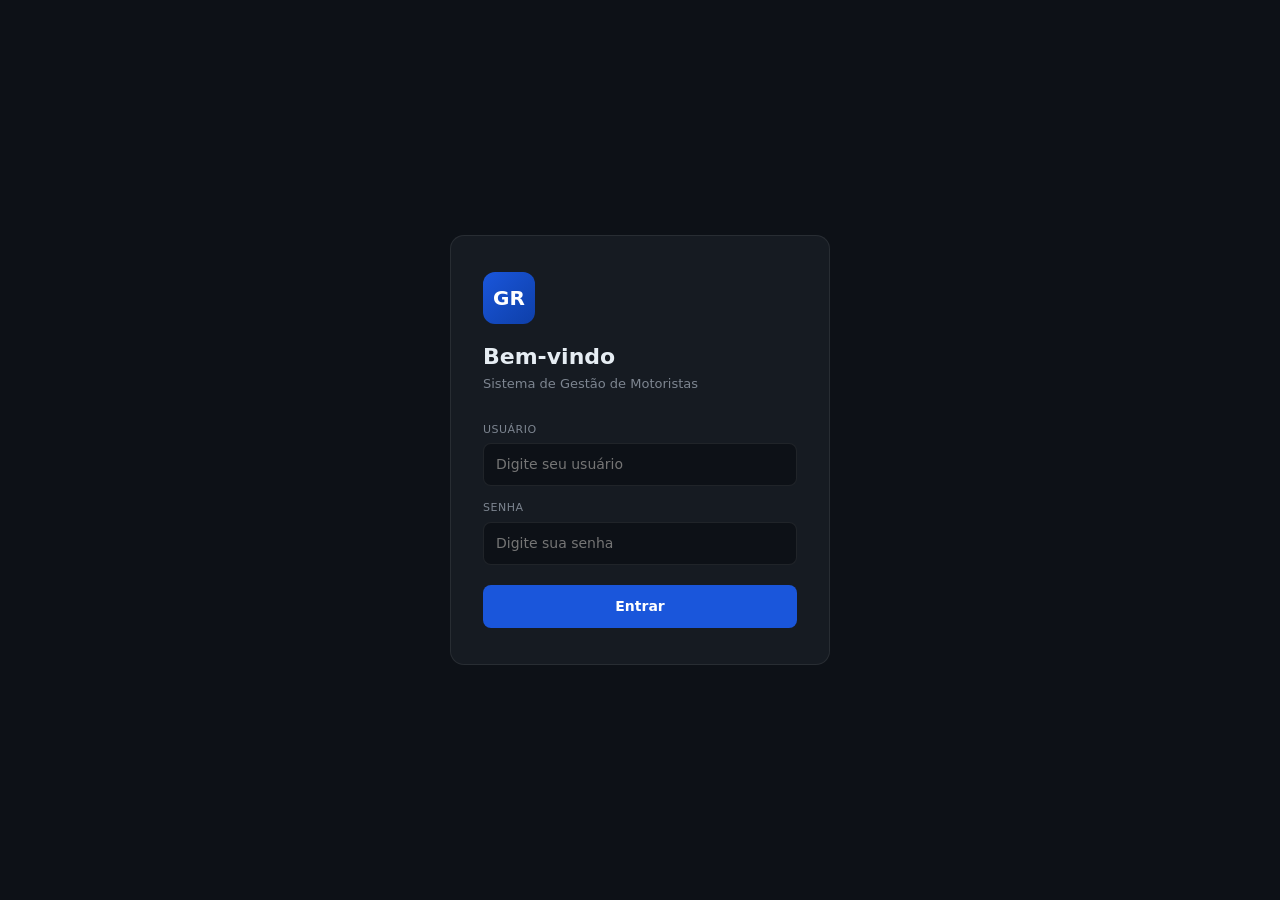
<file: index.html>
<!DOCTYPE html>
<html lang="pt-BR">
<head>
    <meta charset="UTF-8">
    <meta name="viewport" content="width=device-width, initial-scale=1">
    <title>Sistema de Motoristas</title>
    <link href="https://cdn.jsdelivr.net/npm/bootstrap@5.3.3/dist/css/bootstrap.min.css" rel="stylesheet">
    <style>
        body {
            background: #0d1117;
            color: #e6edf3;
            min-height: 100vh;
            font-family: system-ui, sans-serif;
        }
        .page { max-width: 900px; margin: 0 auto; padding: 40px 20px; }
        header {
            display: flex; justify-content: space-between; align-items: center;
            margin-bottom: 40px; padding-bottom: 20px;
            border-bottom: 1px solid rgba(255,255,255,0.08);
        }
        .logo { display: flex; align-items: center; gap: 14px; }
        .logo-badge {
            width: 48px; height: 48px; border-radius: 10px;
            background: linear-gradient(135deg,#1a56db,#0e3fa8);
            display: flex; align-items: center; justify-content: center;
            font-weight: 800; font-size: 18px; color: #fff;
        }
        .logo-text { font-size: 18px; font-weight: 700; }
        .logo-sub  { font-size: 12px; color: #7d8590; }
        #btnSair {
            padding: 8px 16px; border-radius: 8px; border: 1px solid rgba(255,255,255,.08);
            background: transparent; color: #7d8590; font-size: 13px; cursor: pointer;
        }
        #btnSair:hover { background: rgba(255,255,255,.06); color: #e6edf3; }
        .usuario-info { font-size: 13px; color: #7d8590; margin-right: 10px; }

        h1 { font-size: 26px; font-weight: 700; margin-bottom: 8px; }
        .subtitulo { color: #7d8590; font-size: 14px; margin-bottom: 32px; }

        .cards { display: grid; grid-template-columns: repeat(auto-fill, minmax(260px,1fr)); gap: 16px; }
        .card {
            background: rgba(255,255,255,.04);
            border: 1px solid rgba(255,255,255,.08);
            border-radius: 12px; padding: 24px;
            text-decoration: none; color: #e6edf3;
            transition: all .2s; display: block;
        }
        .card:hover {
            background: rgba(255,255,255,.07);
            border-color: rgba(26,86,219,.5);
            transform: translateY(-2px);
        }
        .card-icon { font-size: 32px; margin-bottom: 12px; }
        .card-title { font-size: 16px; font-weight: 700; margin-bottom: 6px; }
        .card-desc { font-size: 12px; color: #7d8590; line-height: 1.5; }
    </style>
</head>
<body>
    <div class="page">
        <header>
            <div class="logo">
                <div class="logo-badge">GR</div>
                <div>
                    <div class="logo-text">Sistema de Motoristas</div>
                    <div class="logo-sub">Gestão e controle de documentos</div>
                </div>
            </div>
            <div style="display:flex;align-items:center;gap:8px;">
                <span class="usuario-info" id="nomeUsuario"></span>
                <button id="btnSair">Sair</button>
            </div>
        </header>

        <h1>Módulos</h1>
        <p class="subtitulo">Selecione um módulo para acessar</p>

        <div class="cards">
            <a href="motoristas/index.html" class="card">
                <div class="card-icon">👤</div>
                <div class="card-title">Motoristas</div>
                <div class="card-desc">Cadastros, documentos, CNH e alertas de vencimento</div>
            </a>
        </div>
    </div>

    <script src="api/api.js"></script>
    <script>
        // verifica se está logado
        GR_API.verificarAuth();

        // mostra nome do usuário
        const nome = localStorage.getItem('gr_usuario');
        if (nome) document.getElementById('nomeUsuario').textContent = 'Olá, ' + nome;

        // botão sair
        document.getElementById('btnSair').addEventListener('click', () => {
            localStorage.removeItem('gr_token');
            localStorage.removeItem('gr_usuario');
            localStorage.removeItem('gr_tipo');
            window.location.href = 'login.html';
        });
    </script>
</body>
</html>
</file>
<file: motoristas/style.css>
/* ── RESET / BASE ── */
*, *::before, *::after { box-sizing: border-box; margin: 0; padding: 0; }

:root {
    --bg:      #0d1117;
    --surface: #161b22;
    --border:  rgba(255,255,255,0.08);
    --text:    #e6edf3;
    --sub:     #7d8590;
    --accent:  #f0a500;
    --danger:  #e74c3c;
    --warn:    #f0b429;
    --ok:      #1ec8a0;
    --card:    rgba(255,255,255,0.04);
    --radius:  10px;
}

body {
    font-family: 'DM Sans', system-ui, sans-serif;
    background: var(--bg);
    color: var(--text);
    min-height: 100vh;
}

/* orbs decorativos */
.orb { position: fixed; border-radius: 50%; filter: blur(80px); pointer-events: none; z-index: 0; }
.orb1 { width: 500px; height: 500px; background: rgba(26,86,219,.12); top: -100px; right: -100px; }
.orb2 { width: 400px; height: 400px; background: rgba(240,165,0,.08); bottom: -80px; left: -80px; }

.page { position: relative; z-index: 1; max-width: 1200px; margin: 0 auto; padding: 24px 20px; }

/* ── HEADER ── */
header {
    display: flex;
    align-items: center;
    justify-content: space-between;
    margin-bottom: 32px;
    padding-bottom: 20px;
    border-bottom: 1px solid var(--border);
}

.logo-wrap { display: flex; align-items: center; gap: 14px; }
.logo-badge {
    width: 44px; height: 44px; border-radius: 10px;
    background: linear-gradient(135deg,#1a56db,#0e3fa8);
    display: flex; align-items: center; justify-content: center;
    font-weight: 800; font-size: 16px; color: #fff;
}
.logo-text  { font-size: 18px; font-weight: 700; }
.logo-sub   { font-size: 12px; color: var(--sub); }

.btnVoltar {
    padding: 8px 16px; border-radius: 8px;
    background: var(--card); border: 1px solid var(--border);
    color: var(--text); text-decoration: none; font-size: 13px;
    transition: background .2s;
}
.btnVoltar:hover { background: rgba(255,255,255,.08); }

/* ── HERO ── */
.hero { margin-bottom: 28px; }
.hero-label { font-size: 11px; text-transform: uppercase; letter-spacing: 2px; color: var(--accent); font-weight: 700; }
.hero h1 { font-size: 28px; font-weight: 800; margin: 6px 0 8px; }
.hero-sub { color: var(--sub); font-size: 14px; }

/* ── ABAS ── */
.abas-main { display: flex; gap: 8px; margin-bottom: 20px; }
.aba-main {
    padding: 8px 20px; border-radius: 8px; border: 1px solid var(--border);
    background: transparent; color: var(--sub); font-size: 13px; font-weight: 600; cursor: pointer;
    transition: all .2s;
}
.aba-main.ativo { background: rgba(26,86,219,.2); border-color: rgba(26,86,219,.5); color: #fff; }
.aba-main:hover:not(.ativo) { background: var(--card); color: var(--text); }

/* ── FILTROS ── */
.filtros {
    display: flex; gap: 10px; margin-bottom: 16px; flex-wrap: wrap;
}
.filtros input, .filtros select {
    padding: 8px 12px; border-radius: 8px;
    border: 1px solid var(--border); background: var(--surface);
    color: var(--text); font-size: 13px; flex: 1; min-width: 160px;
}
.filtros input:focus, .filtros select:focus { outline: none; border-color: rgba(26,86,219,.6); }

/* ── LAYOUT LISTA + PAINEL ── */
.layout { display: grid; grid-template-columns: 280px 1fr; gap: 16px; align-items: start; }
@media (max-width: 700px) { .layout { grid-template-columns: 1fr; } }

/* ── LISTA ── */
.lista {
    background: var(--surface);
    border: 1px solid var(--border);
    border-radius: var(--radius);
    max-height: 70vh; overflow-y: auto;
}
.item {
    padding: 12px 14px; border-bottom: 1px solid var(--border);
    cursor: pointer; transition: background .15s;
}
.item:last-child { border-bottom: none; }
.item:hover { background: var(--card); }
.item.ativo { background: rgba(26,86,219,.15); border-left: 3px solid #1a56db; }
.item strong { display: block; font-size: 13px; margin-bottom: 2px; }
.item small { font-size: 11px; color: var(--sub); }

/* ── BADGES ── */
.badges { display: flex; gap: 4px; flex-wrap: wrap; margin-top: 6px; }
.badge {
    font-size: 10px; padding: 2px 6px; border-radius: 4px;
    font-weight: 700; text-transform: uppercase;
}
.badge.danger { background: rgba(231,76,60,.2); color: #ff5252; border: 1px solid rgba(231,76,60,.4); }
.badge.warn   { background: rgba(240,180,41,.15); color: #f0b429; border: 1px solid rgba(240,180,41,.4); }

/* ── PAINEL ── */
.painel {
    background: var(--surface);
    border: 1px solid var(--border);
    border-radius: var(--radius);
    padding: 24px;
}
.painel.vazio {
    display: flex; align-items: center; justify-content: center;
    min-height: 300px; color: var(--sub); font-size: 14px;
}
.painel h2 { font-size: 20px; font-weight: 700; margin-bottom: 4px; }
.painel .sub { font-size: 12px; color: var(--sub); margin-bottom: 20px; }

/* ── SEÇÃO ── */
.secao { margin-bottom: 20px; padding-bottom: 20px; border-bottom: 1px solid var(--border); }
.secao:last-of-type { border-bottom: none; }
.secao h3 { font-size: 13px; font-weight: 700; text-transform: uppercase; letter-spacing: 1px; color: var(--sub); margin-bottom: 12px; }
.meta { font-size: 12px; color: var(--sub); margin-bottom: 10px; }

/* ── GRID ── */
.grid2 { display: grid; grid-template-columns: 1fr 1fr; gap: 12px; }
@media (max-width: 600px) { .grid2 { grid-template-columns: 1fr; } }

.grid2 label { display: block; font-size: 11px; color: var(--sub); margin-bottom: 4px; text-transform: uppercase; letter-spacing: .5px; }
.grid2 input, .grid2 select {
    width: 100%; padding: 8px 10px; border-radius: 7px;
    border: 1px solid var(--border); background: var(--bg);
    color: var(--text); font-size: 13px;
}
.grid2 input:focus, .grid2 select:focus { outline: none; border-color: rgba(26,86,219,.6); }

/* ── CAMPO COM STATUS ── */
.field { border-radius: 7px; border: 1px solid var(--border); background: var(--bg); display: flex; align-items: center; gap: 8px; }
.field.is-ok      { border-color: rgba(30,200,160,.4); }
.field.is-warning { border-color: rgba(240,180,41,.5); }
.field.is-expired { border-color: rgba(231,76,60,.5); }
.field input { border: none !important; background: transparent !important; padding: 0 !important; }

.chip { font-size: 10px; padding: 2px 7px; border-radius: 4px; font-weight: 700; white-space: nowrap; }
.is-ok      .chip { background: rgba(30,200,160,.15); color: var(--ok); }
.is-warning .chip { background: rgba(240,180,41,.15);  color: var(--warn); }
.is-expired .chip { background: rgba(231,76,60,.15);   color: var(--danger); }

/* ── UPLOAD DE DOCS ── */
.doc-upload-area { margin-top: 4px; }
.doc-upload-drop {
    border: 2px dashed var(--border); border-radius: 8px;
    padding: 14px; text-align: center; cursor: pointer;
    font-size: 12px; color: var(--sub); transition: border-color .2s;
}
.doc-upload-drop:hover { border-color: rgba(26,86,219,.5); color: var(--text); }
.doc-upload-preview { display: flex; align-items: center; gap: 8px; }
.doc-btn-file {
    display: flex; align-items: center; gap: 6px;
    padding: 6px 12px; border-radius: 7px;
    background: rgba(26,86,219,.15); border: 1px solid rgba(26,86,219,.4);
    color: #6aa3ff; text-decoration: none; font-size: 12px; font-weight: 600;
}
.btn-doc-remove {
    font-size: 11px; padding: 4px 8px; border-radius: 6px;
    background: rgba(231,76,60,.15); border: 1px solid rgba(231,76,60,.4);
    color: var(--danger); cursor: pointer;
}

/* ── CADASTROS ── */
.cadastros-lista { display: flex; flex-direction: column; gap: 6px; }
.cadastro-item {
    display: flex; justify-content: space-between; align-items: center;
    padding: 8px 12px; border-radius: 7px; border: 1px solid var(--border);
}
.cad-ok   { background: rgba(30,200,160,.06); border-color: rgba(30,200,160,.3); }
.cad-pend { background: rgba(240,180,41,.04); border-color: rgba(240,180,41,.25); }
.cad-nome { font-size: 12px; font-weight: 600; }
.btn-cad {
    font-size: 11px; padding: 4px 10px; border-radius: 6px;
    border: none; cursor: pointer; font-weight: 700;
}
.btn-cad-ok   { background: rgba(30,200,160,.2); color: var(--ok); }
.btn-cad-pend { background: rgba(240,180,41,.2); color: var(--warn); }

/* ── AÇÕES ── */
.acoes { display: flex; gap: 10px; align-items: center; margin-top: 20px; padding-top: 16px; border-top: 1px solid var(--border); }

.btn {
    padding: 9px 20px; border-radius: 8px; border: none;
    font-size: 13px; font-weight: 600; cursor: pointer;
    background: rgba(26,86,219,.25); border: 1px solid rgba(26,86,219,.5); color: #6aa3ff;
    transition: all .2s;
}
.btn:hover { background: rgba(26,86,219,.4); }
.btnNovo { background: rgba(30,200,160,.15); border-color: rgba(30,200,160,.4); color: var(--ok); }
.btnNovo:hover { background: rgba(30,200,160,.25); }
.btnDanger { background: rgba(231,76,60,.12); border-color: rgba(231,76,60,.4); color: var(--danger); }
.btnDanger:hover { background: rgba(231,76,60,.22); }

/* ── ALERTAS ── */
.alertas-header-mot { margin-bottom: 16px; }
.alertas-header-mot h2 { font-size: 18px; font-weight: 700; margin-bottom: 4px; }
.alertas-header-mot span { font-size: 12px; color: var(--sub); }
.alertas-grid { display: grid; gap: 10px; }
.alerta-card-mot {
    background: var(--surface); border: 1px solid var(--border);
    border-radius: var(--radius); padding: 14px 16px;
    display: flex; flex-direction: column; gap: 8px;
}
.alerta-nome-mot { font-size: 14px; font-weight: 700; }
.alerta-itens-mot { display: flex; flex-wrap: wrap; gap: 6px; }
.alerta-pill {
    font-size: 11px; padding: 3px 9px; border-radius: 5px;
    border: 1px solid; font-weight: 600;
}
.alertas-vazio { text-align: center; padding: 48px; color: var(--sub); }
</file>
